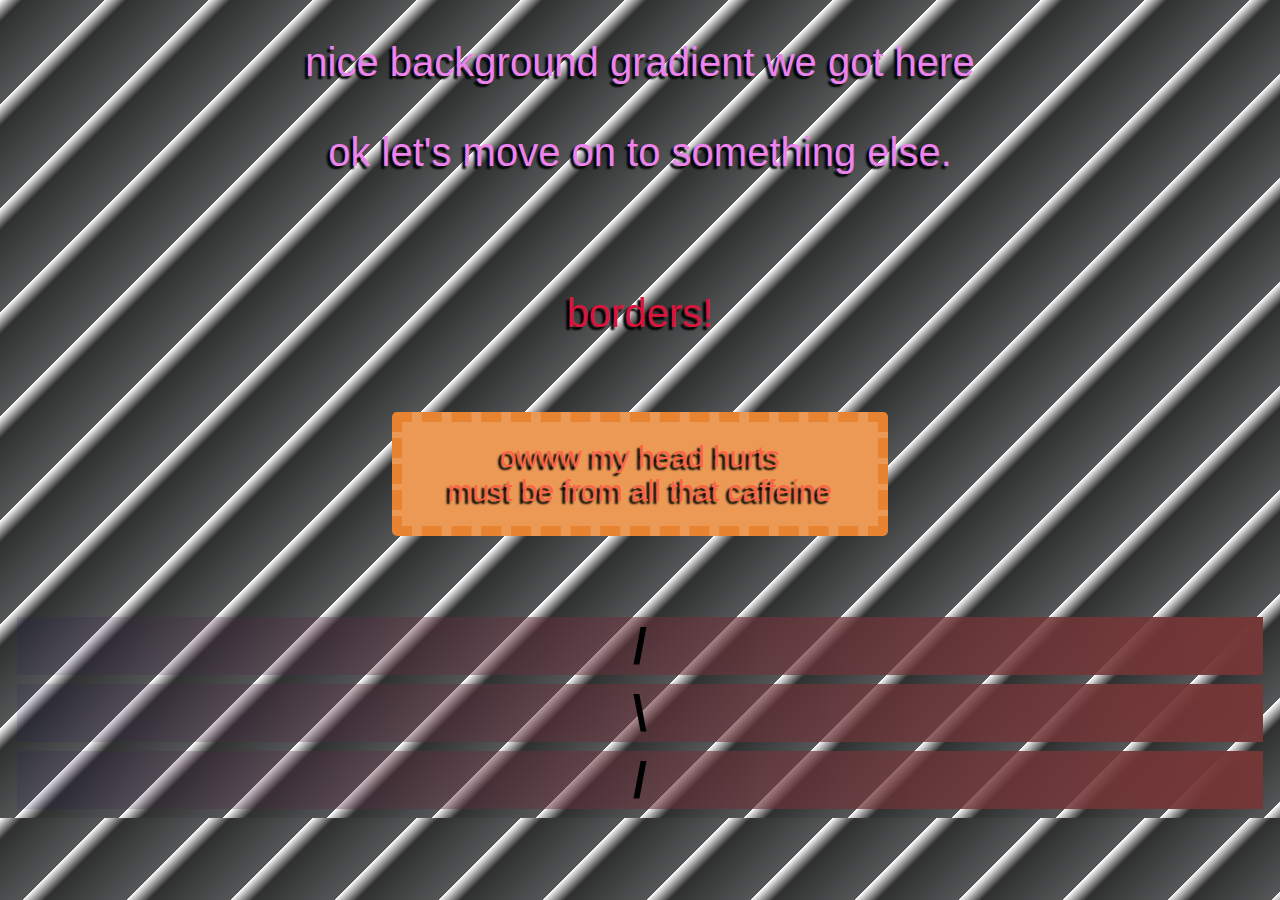
<file: landing/index.html>
<!DOCTYPE html>
<html lang="en">
<head>
    <meta charset="UTF-8">
    <meta name="viewport" content="width=device-width, initial-scale=1.0">
    <title>landing page</title>
    <link rel="stylesheet" href="style.css">
    <script>

    </script>
</head>
<body>
    <p>
        nice background gradient we got here
        <br>
        <br>
        ok let's move on to something else.
    </p>

    
    <p class="border">borders!</p>
    
    <p class="smaller">
        owww my head hurts
        <br>
        must be from all that caffeine
    </p>

    <h4 style="margin-top: 9vh;" class="pos">
        /
    </h4>
    <h4 class="pos">
        \
    </h4>
    <h4 class="pos">
        /
    </h4>
</body>
</html>
</file>
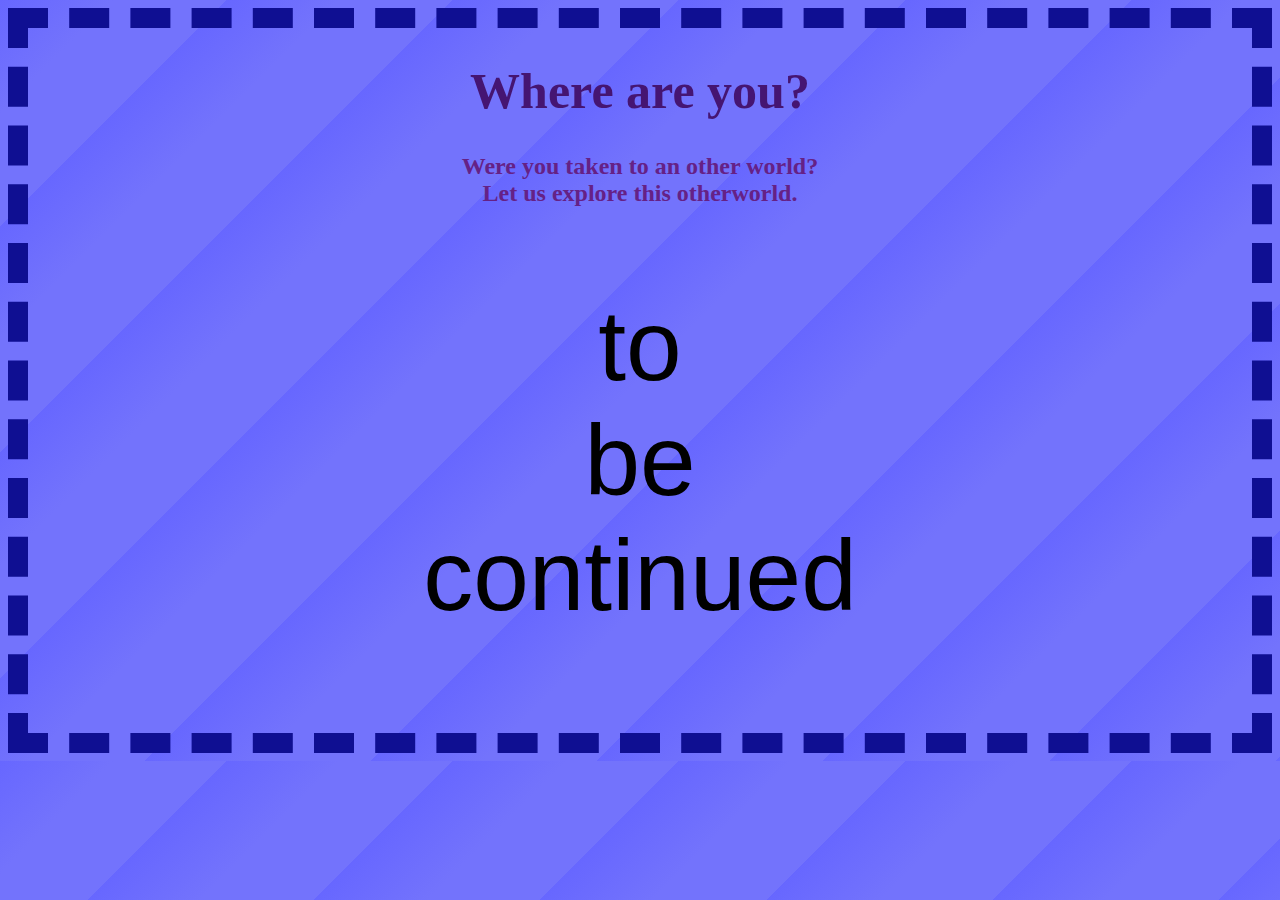
<file: otherworlds/index.html>
<!DOCTYPE html>
<html lang="en">
<head>
    <meta charset="UTF-8">
    <meta name="viewport" content="width=device-width, initial-scale=1.0">
    <title>otherworlds</title>
    <link rel="stylesheet" href="style.css">
</head>
<body>
    <h1>Where are you?</h1>
    <h2>
        Were you taken to an other world?
        <br>
        Let us explore this otherworld.
    </h2>
    <p class="character">
        to
        <br>
        be
        <br>
        continued
    </p>
</body>
</html>
</file>
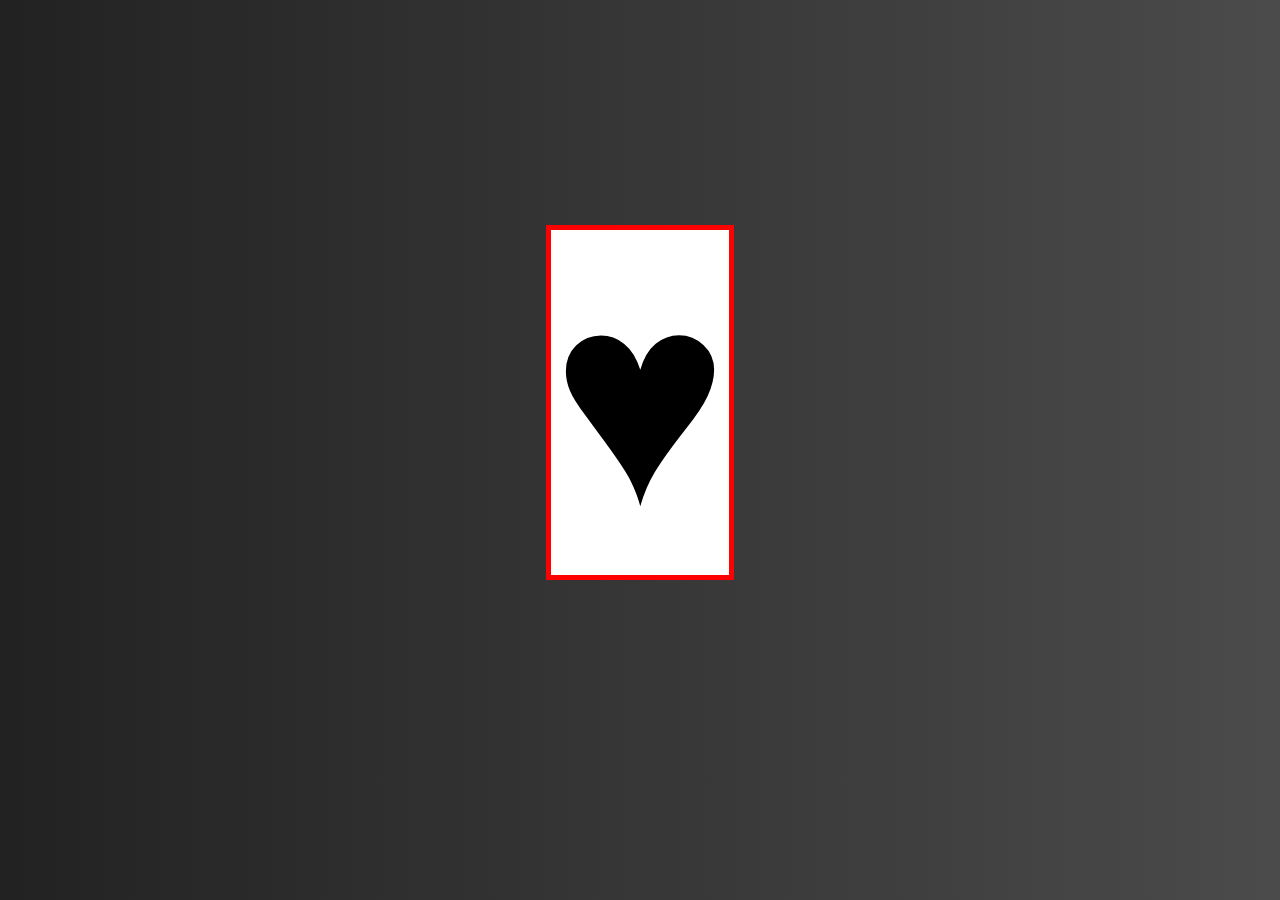
<file: secret/index.html>
<!DOCTYPE html>
<html lang="en">
<head>
    <meta charset="UTF-8">
    <meta name="viewport" content="width=device-width, initial-scale=1.0">
    <title>♡ SECRET ♡</title>
    <link rel="stylesheet" href="secret.css">
</head>
<body>
    <h1><div>♥</div></h1>
</body>
</html>
</file>
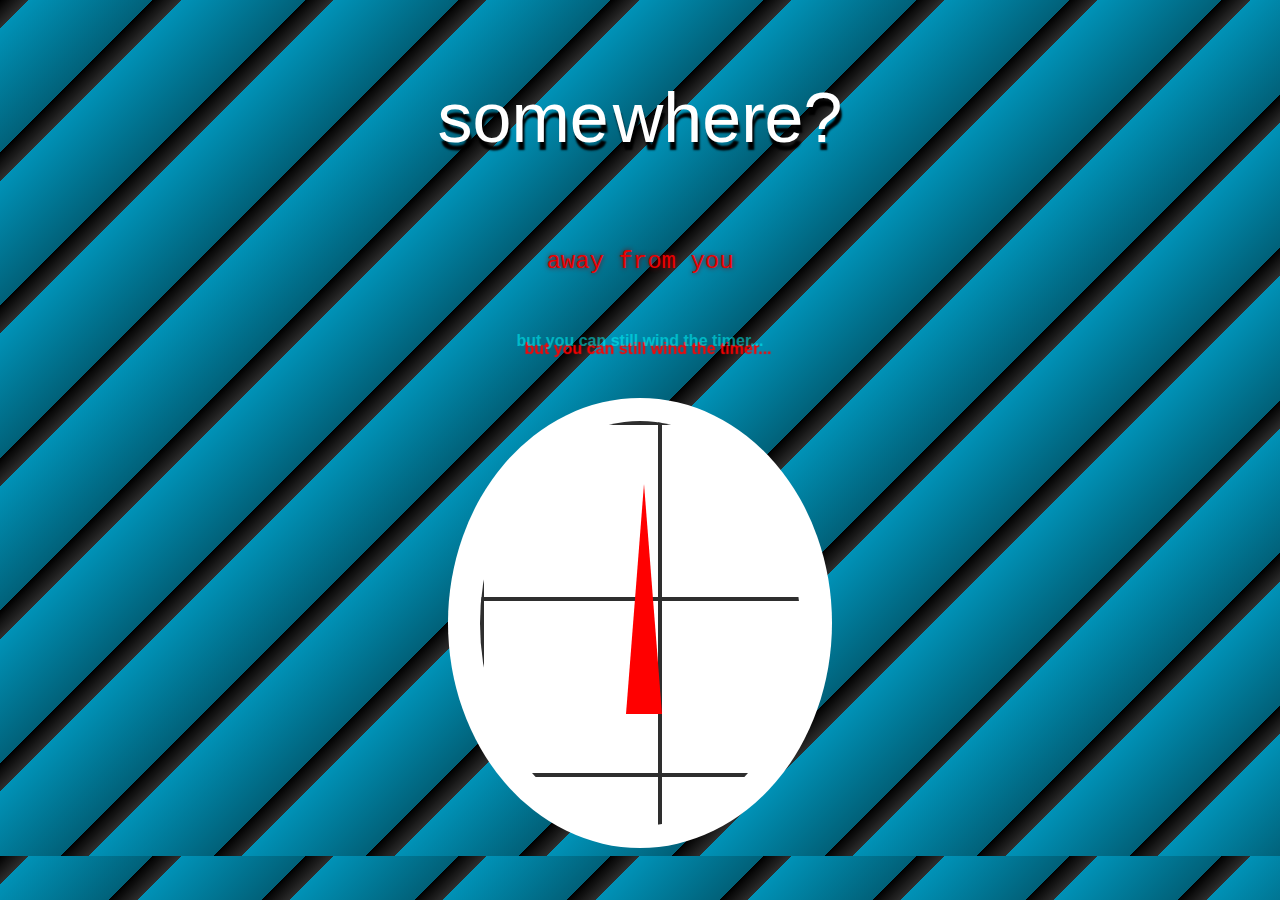
<file: somewhere/index.html>
<!DOCTYPE html>
<html lang="en">
<head>
    <meta charset="UTF-8">
    <meta name="viewport" content="width=device-width, initial-scale=1.0">
    <title>s o m e w h e r e</title>
    <link rel="stylesheet" href="style.css">
    <script>

    </script>
</head>
<body>
    <p>some</p>
    <p class="where">where?</p>
    <h2 style="padding-bottom: 4vh;"><span>away from you</span></h2>
    <h4 style="padding-bottom: 3vh;">but you can still wind the timer...</h4>
    <div class="circle">
        <div class="pins">
            <div class="pins2">
                <div class="pointer"></div>
            </div>
        </div>
    </div>
</body>
</html>
</file>
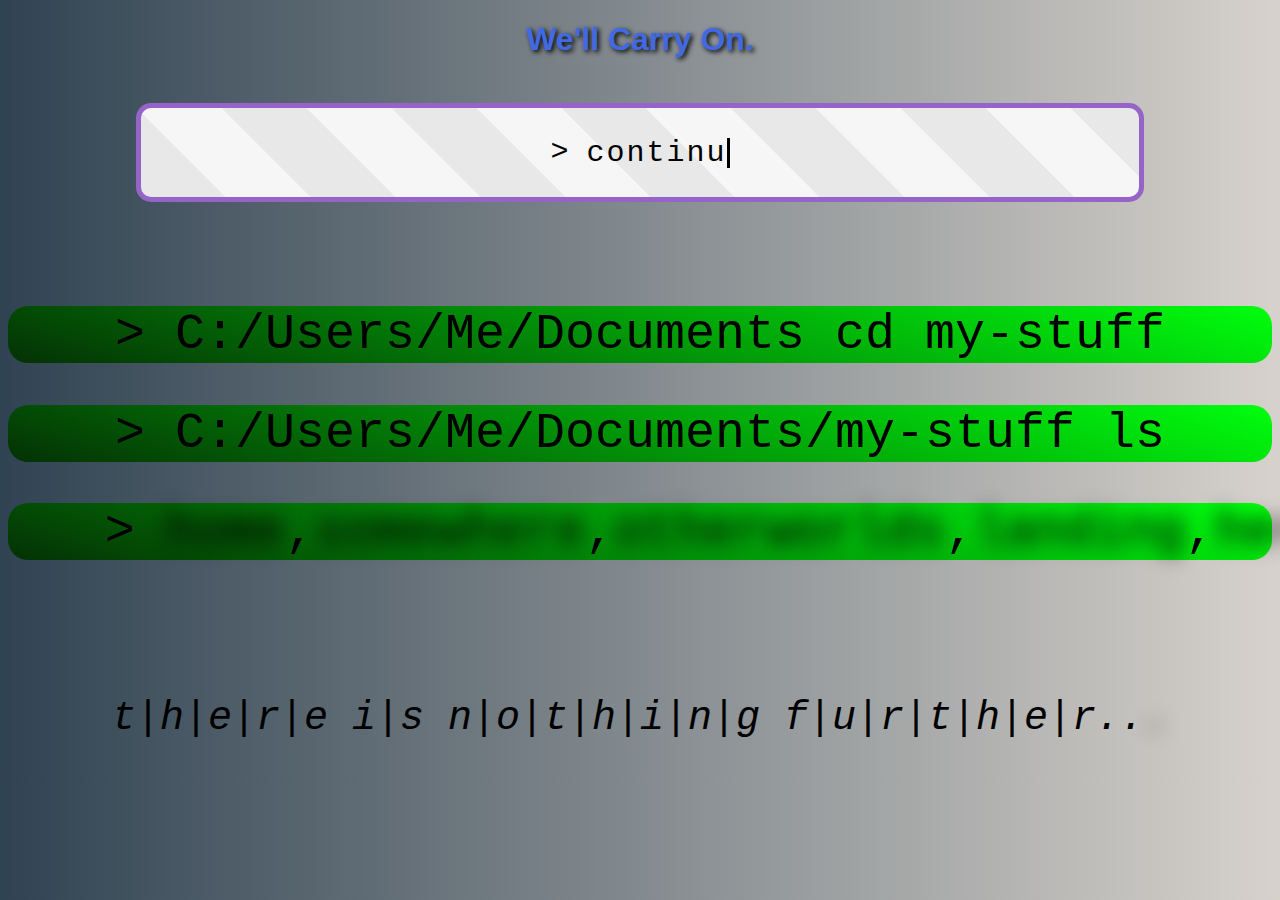
<file: test.html>
<!DOCTYPE html>
<html>
<head>
<meta http-equiv="Content-Type" content="text/html;charset=UTF-8" />
<meta charset="UTF-8">
<meta name="viewport" content="width=device-width, initial-scale=1.0">
<title>let's carry on</title>
<link rel="stylesheet" href="home.css">
</head>

<body>

    <h1>We'll Carry On.</h1>
    <section>
        <div id="container">>
            <div id="text"></div><div id="cursor"></div>
        </div>
    </section>
    <br>
    <h2>> C:/Users/Me/Documents cd my-stuff</h2>
    <h2>> C:/Users/Me/Documents/my-stuff ls </h2>
        
    </h2>
    <h2 class="right">>&nbsp;
        <a href="test.html" class="a_home">home</a>, 
        <a href="somewhere/index.html" class="a_some">somewhere</a>, 
        <a href="otherworlds/index.html" class="a_other">otherworlds</a>, 
        <a href="landing/index.html" class="a_land">landing</a>, 
        <a href="here/index.html" class="a_here">here</a>
    </h2>
    <br>
    <br>
    <br>
    <h3>t|h|e|r|e i|s n|o|t|h|i|n|g f|u|r|t|h|e|r..<a href="secret/index.html" class="a_secret">.</a></h3>
</body>
<script src="taste.js"></script>

</body>
</html>
</file>
<file: landing/style.css>
body {
    background: repeating-linear-gradient(135deg, white, rgb(46, 46, 46) 1.25vw, #2f3131 0, #555657 5.75vw);
    text-align: center;
    font-family: 'Franklin Gothic Medium', 'Arial Narrow', Arial, sans-serif;
}
p {
    font-size: 40px;
    color: violet;
    text-shadow: -3px 3px 2px rgb(0, 0, 0);
}

.border {
    display: inline-block;
    padding: 4vh 0;
    transition: ease 0.5s;
    color: crimson;
}
.border:hover {
    padding: 5vh 10vw;
    background-color: rgb(218, 148, 148);
    transition: ease 1s;
}

.smaller {
    font-size: 30px;
    font-family: -apple-system, BlinkMacSystemFont, 'Segoe UI', Roboto, Oxygen, Ubuntu, Cantarell, 'Open Sans', 'Helvetica Neue', sans-serif;
    color: tomato;
    background-color: rgb(235, 153, 85);
    border: dashed 10px rgb(231, 131, 49); 
    margin: 0 30vw;
    padding: 2vh 0;
    border-radius: 5px;
}

.pos {
    margin: 1vh;
    font-size: 50px;
    background-image: repeating-linear-gradient(260deg, rgba(117, 54, 54, 1), rgba(1, 0, 100, .1));
}
</file>
<file: otherworlds/style.css>
body {
    background-image: repeating-linear-gradient(135deg, rgb(103, 103, 255), rgb(115, 115, 252), 10em, rgb(103, 103, 255), rgb(0, 0, 255) 1em);
    border: dashed 20px rgb(15, 15, 146);
    text-align: center;
}

h1 {
    font-family: cursive;
    font-size: 50px;
    color: rgb(69, 21, 114);
}

h2 {
    font-family: cursive;
    color: rgb(101, 33, 134);
}

.character {
    font-family: 'Gill Sans', 'Gill Sans MT', Calibri, 'Trebuchet MS', sans-serif;
    font-size: 100px;
    margin-top: 9vh;
}
</file>
<file: secret/secret.css>
body {
    background-image: repeating-linear-gradient(270deg, rgb(75, 75, 75), rgb(34, 34, 34));
}

h1 {
    display: flex;
    justify-content: center;
    align-items: center;
    margin-top: 25vh;
    font-size: 300px;
}

div {
    transition: 1s;
    border: 5px solid red;
    background-color: white;
}

div:hover {
    filter: blur(1000px);
    transition: ease 5s;
    opacity: 0;
}
</file>
<file: somewhere/style.css>
body {
    background: repeating-linear-gradient(135deg, #000, rgb(46, 46, 46) 1.25em, #0092b7 0, #016179 6.75em);
    text-align: center;
}


p {
    display: inline-block;
    align-items: center;
    justify-content: center;
    font-family: 'Franklin Gothic Medium', 'Arial Narrow', Arial, sans-serif;
    font-size: 70px;
    color: white;
    text-shadow: 2px 8px 2px black;
    width: fit-content;
}

.where {
    transition: ease 1s;
}

.where:hover {
    padding-bottom: 13px;
    text-shadow: -2px -8px 2px black;
    transform: rotateZ(-180deg);
    transition: ease 2s;
}

h2 {
    font-family: 'Courier New', Courier, monospace;
    font-weight: normal;
    color: rgb(233, 0, 0);
    text-shadow: 0px 0px 5px rgb(131, 2, 2);
    transition: ease 2s;
}

span {
    transition: ease 1s;
}

span:hover {
    text-shadow: 2px 2px 5px  rgb(131, 2, 2), -2px -2px 5px  rgb(131, 2, 2), 2px -2px 5px  rgb(131, 2, 2), -2px 2px 5px  rgb(131, 2, 2);
    transition: ease 1s;
}

h4 {
    font-family: Verdana, Geneva, Tahoma, sans-serif;
    color: rgb(0, 255, 255, .5);
    text-shadow: 8px 8px 1px rgb(255, 0, 0, 5);

}

.circle {
    display: inline-flex;
    width: 30vw;
    height: 50vh;
    background-color: white;
    border-radius: 50%;
    box-shadow: black;
}

.pins {
    margin-left: 2.5vw;
    margin-top: 2.5vh;
    display: inline-flex;
    width: 25vw;
    height: 45vh;
    background-image: repeating-linear-gradient(90deg, rgba(46, 46, 46, 1), rgba(46, 46, 46, 1) .25em, rgba(46, 46, 46, 0) 0,  rgba(46, 46, 46, 0) 11.125em);
    border-radius: 50%;
}

.pins2 {
    display: inline-flex;
    width: 25vw;
    height: 45vh;
    background-image: repeating-linear-gradient(180deg, rgba(46, 46, 46, 1), rgba(46, 46, 46, 1) .25em, rgba(46, 46, 46, 0) 0,  rgba(46, 46, 46, 0) 11em);
    border-radius: 50%;
}

.pointer {
    margin-top: 7vh;
    margin-left: 11.4vw;
    width: 0;
    height: 0;
    border-left: 2vh solid transparent;
    border-right: 2vh solid transparent;
    border-bottom: 18vw solid red;
    transition: ease 58s;
}

.pointer:hover {
    transform: rotateZ(-360deg);
    transition: ease 2s;
}
</file>
<file: home.css>
/*
body {
    background-image: linear-gradient(90deg, #304352, #d7d2cc);  
    font-family: 'Courier New', Courier, monospace;
    
}

h1 {
    display: flex;
    align-items: center;
    justify-content: center;
    color: royalblue;
    font-family: Arial, Helvetica, sans-serif;
}

section {
    display: flex;
    border: 5px solid rgb(150, 100, 200);
    border-radius: 15px;
    align-items: center;
    justify-content: center;
    background-image: repeating-linear-gradient(45deg, #e8e8e8 0, #e8e8e8 2em, #f6f6f6 2em, #f6f6f6 4em);
    margin: 5vh 10vw;
    padding: 3vh;
    
}

*/

body {
    background-image: linear-gradient(90deg, #304352, #d7d2cc);  
    font-family: 'Courier New', Courier, monospace;
}

section {
    font-family: 'Courier New', Courier, monospace;
    display: flex;
    border: 5px solid rgb(150, 100, 200);
    border-radius: 15px;
    align-items: center;
    justify-content: center;
    background-image: repeating-linear-gradient(45deg, #e8e8e8 0, #e8e8e8 2em, #f6f6f6 2em, #f6f6f6 4em);
    margin: 5vh 10vw;
    padding: 3vh 1vw;
    font-size: 30px;
    
}

h1 {
    display: flex;
    align-items: center;
    justify-content: center;
    color: royalblue;
    font-family: Arial, Helvetica, sans-serif;
    text-shadow: 2px 2px 5px black;
}

h2 {
    display: flex;
    align-items: center;
    justify-content: center;
    color: black;
    font-size: 50px;
    font-family: 'Courier New', Courier, monospace;
    font-weight: normal;
    background-image: repeating-linear-gradient(18deg, rgb(4, 49, 4), rgb(0, 255, 13));
    border-radius: 20px;
}

h3 {
    display: flex;
    align-items: center;
    justify-content: center;
    color: black;
    font-size: 40px;
    font-family: 'Courier New', Courier, monospace;
    font-weight: normal;
    font-style: italic;
}

.right {
    padding-left: 12.5vw;
}

a {
    filter: blur(10px);
    text-decoration: none;
    color: black;
    transition: ease 2s;
}

a:visited {
    color: black;
}


.a_home:hover {
    color: rgb(160, 248, 160);
    filter: blur(0px);
    transition: ease 2s;
    text-shadow: 2px 8px 5px rgb(160, 248, 160);
}

.a_some:hover {
    color: rgb(166, 230, 255);
    filter: blur(0px);
    transition: ease 2s;
    text-shadow: 2px 8px 5px rgb(166, 230, 255);
}

.a_other:hover {
    color: rgb(178, 157, 255);
    filter: blur(0px);
    transition: ease 2s;
    text-shadow: 2px 8px 5px  rgb(178, 157, 255);
}

.a_land:hover {
    color: rgb(212, 150, 150);
    filter: blur(0px);
    transition: ease 2s;
    text-shadow: 2px 8px 5px rgb(212, 150, 150);
}

.a_here:hover {
    color: rgb(233, 228, 159);
    filter: blur(0px);
    transition: ease 2s;
    text-shadow: 2px 8px 5px rgb(233, 228, 159);
}

.a_secret:hover {
    color: black;
    filter: blur(0px);
    transition: ease 2s;
}

#container {
	text-align: center;
}

#text {
	display: inline-block;
	vertical-align: middle;
	color: black;
	letter-spacing: 2px;
}

#cursor {
	display: inline-block;
	vertical-align: middle;
	width: 3px;
	height: 1em;
	background-color: black;
	animation: blink .75s step-end infinite;
}

@keyframes blink {
	from, to { 
		background-color: transparent 
	}
	50% { 
		background-color: black; 
	}
}
</file>
